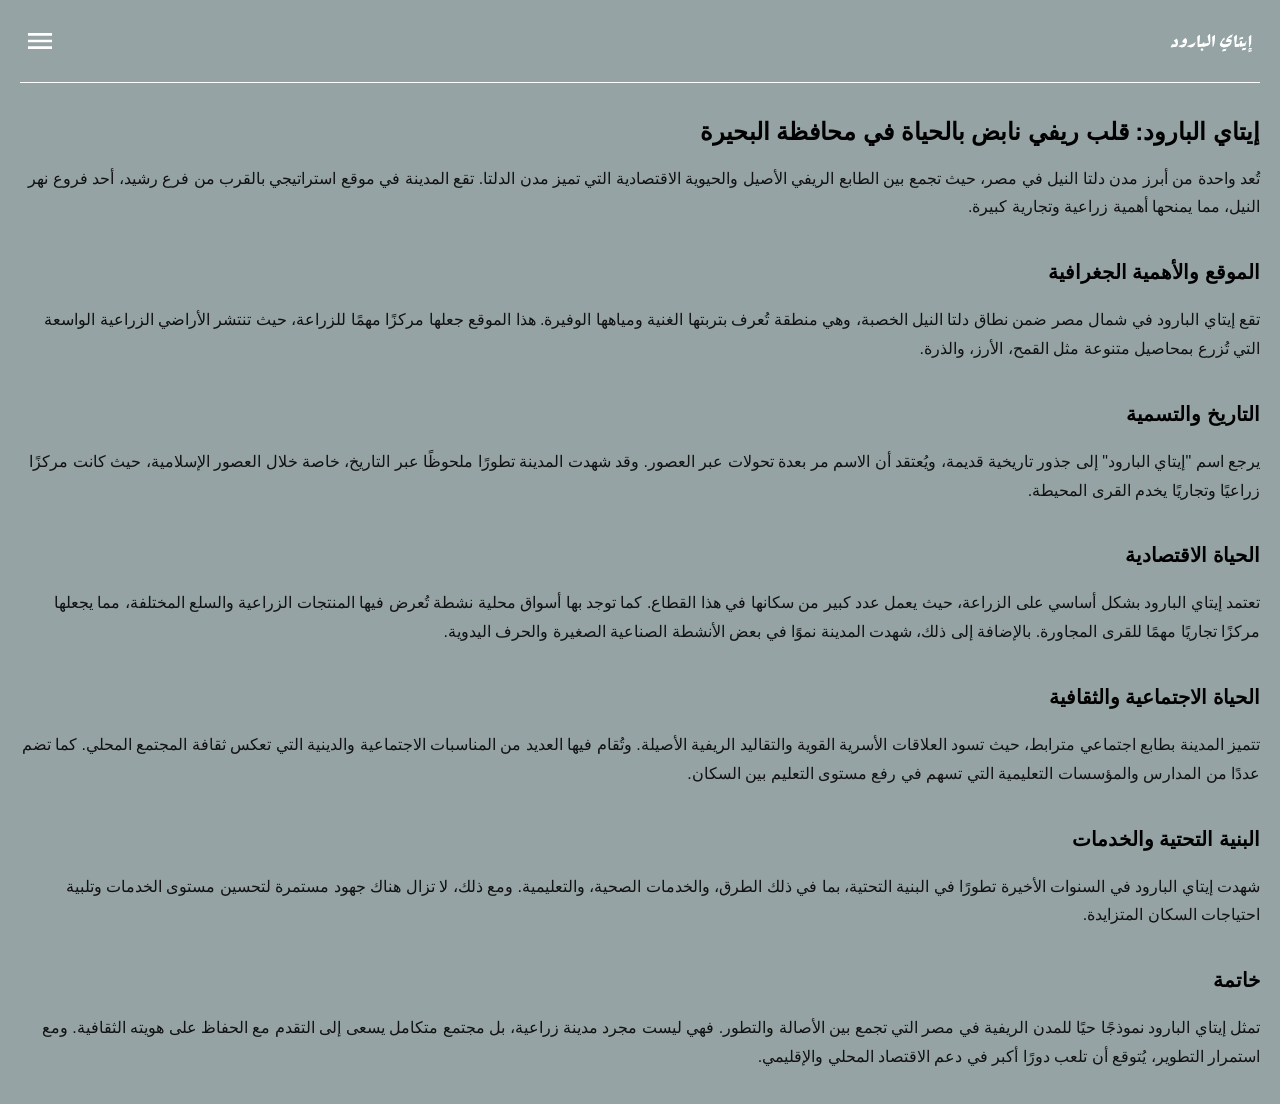
<file: index.html>
<!DOCTYPE html>
<html lang="ar" dir="rtl">
<head>
<meta charset="UTF-8">
<meta name="viewport" content="width=device-width, initial-scale=1.0">
<title>ايتاي البارود</title>
<meta name="description" content="إيتاي البارود: قلب ريفي نابض بالحياة في محافظة البحيرة. مدينة زراعية وتجارية هامة في دلتا النيل.">
<meta property="og:title" content="ايتاي البارود">
<meta property="og:image" content="abcdghj.jpg">
<meta property="og:type" content="website">
<link rel="icon" href="abcdghj.jpg">
<link rel="stylesheet" href="style.css">
</head>
<body>

<header>
<img src="Itay Al-Baroud.png" alt="ايتاي البارود" class="logo">
<button id="menu-toggle" aria-label="القائمة">
<svg xmlns="http://www.w3.org/2000/svg" viewBox="0 0 24 24" width="32" height="32" fill="#95A3A4">
<path d="M3 18h18v-2H3v2zm0-5h18v-2H3v2zm0-7v2h18V6H3z"/>
</svg>
</button>
</header>

<nav id="mobile-menu">
<ul>
<li><a href="index.html">الرئيسية</a></li>
<li><a href="photo.html">صور</a></li>
<li><a href="news.html">اخبار</a></li>
<li><a href="advertisements.html">اعلانات</a></li>
<li><a href="characters.html">الشخصيات البارزة</a></li>
</ul>
</nav>

<h1>إيتاي البارود: قلب ريفي نابض بالحياة في محافظة البحيرة</h1>
<p>تُعد واحدة من أبرز مدن دلتا النيل في مصر، حيث تجمع بين الطابع الريفي الأصيل والحيوية الاقتصادية التي تميز مدن الدلتا. تقع المدينة في موقع استراتيجي بالقرب من فرع رشيد، أحد فروع نهر النيل، مما يمنحها أهمية زراعية وتجارية كبيرة.</p>

<h2>الموقع والأهمية الجغرافية</h2>
<p>تقع إيتاي البارود في شمال مصر ضمن نطاق دلتا النيل الخصبة، وهي منطقة تُعرف بتربتها الغنية ومياهها الوفيرة. هذا الموقع جعلها مركزًا مهمًا للزراعة، حيث تنتشر الأراضي الزراعية الواسعة التي تُزرع بمحاصيل متنوعة مثل القمح، الأرز، والذرة.</p>

<h2>التاريخ والتسمية</h2>
<p>يرجع اسم "إيتاي البارود" إلى جذور تاريخية قديمة، ويُعتقد أن الاسم مر بعدة تحولات عبر العصور. وقد شهدت المدينة تطورًا ملحوظًا عبر التاريخ، خاصة خلال العصور الإسلامية، حيث كانت مركزًا زراعيًا وتجاريًا يخدم القرى المحيطة.</p>

<h2>الحياة الاقتصادية</h2>
<p>تعتمد إيتاي البارود بشكل أساسي على الزراعة، حيث يعمل عدد كبير من سكانها في هذا القطاع. كما توجد بها أسواق محلية نشطة تُعرض فيها المنتجات الزراعية والسلع المختلفة، مما يجعلها مركزًا تجاريًا مهمًا للقرى المجاورة. بالإضافة إلى ذلك، شهدت المدينة نموًا في بعض الأنشطة الصناعية الصغيرة والحرف اليدوية.</p>

<h2>الحياة الاجتماعية والثقافية</h2>
<p>تتميز المدينة بطابع اجتماعي مترابط، حيث تسود العلاقات الأسرية القوية والتقاليد الريفية الأصيلة. وتُقام فيها العديد من المناسبات الاجتماعية والدينية التي تعكس ثقافة المجتمع المحلي. كما تضم عددًا من المدارس والمؤسسات التعليمية التي تسهم في رفع مستوى التعليم بين السكان.</p>

<h2>البنية التحتية والخدمات</h2>
<p>شهدت إيتاي البارود في السنوات الأخيرة تطورًا في البنية التحتية، بما في ذلك الطرق، والخدمات الصحية، والتعليمية. ومع ذلك، لا تزال هناك جهود مستمرة لتحسين مستوى الخدمات وتلبية احتياجات السكان المتزايدة.</p>

<h2>خاتمة</h2>
<p>تمثل إيتاي البارود نموذجًا حيًا للمدن الريفية في مصر التي تجمع بين الأصالة والتطور. فهي ليست مجرد مدينة زراعية، بل مجتمع متكامل يسعى إلى التقدم مع الحفاظ على هويته الثقافية. ومع استمرار التطوير، يُتوقع أن تلعب دورًا أكبر في دعم الاقتصاد المحلي والإقليمي.</p>

<script>
document.getElementById('menu-toggle').addEventListener('click', function() {
    var menu = document.getElementById('mobile-menu');
    if (menu.style.display === 'block') {
        menu.style.display = 'none';
    } else {
        menu.style.display = 'block';
    }
});
</script>

</body>
</html>
</file>
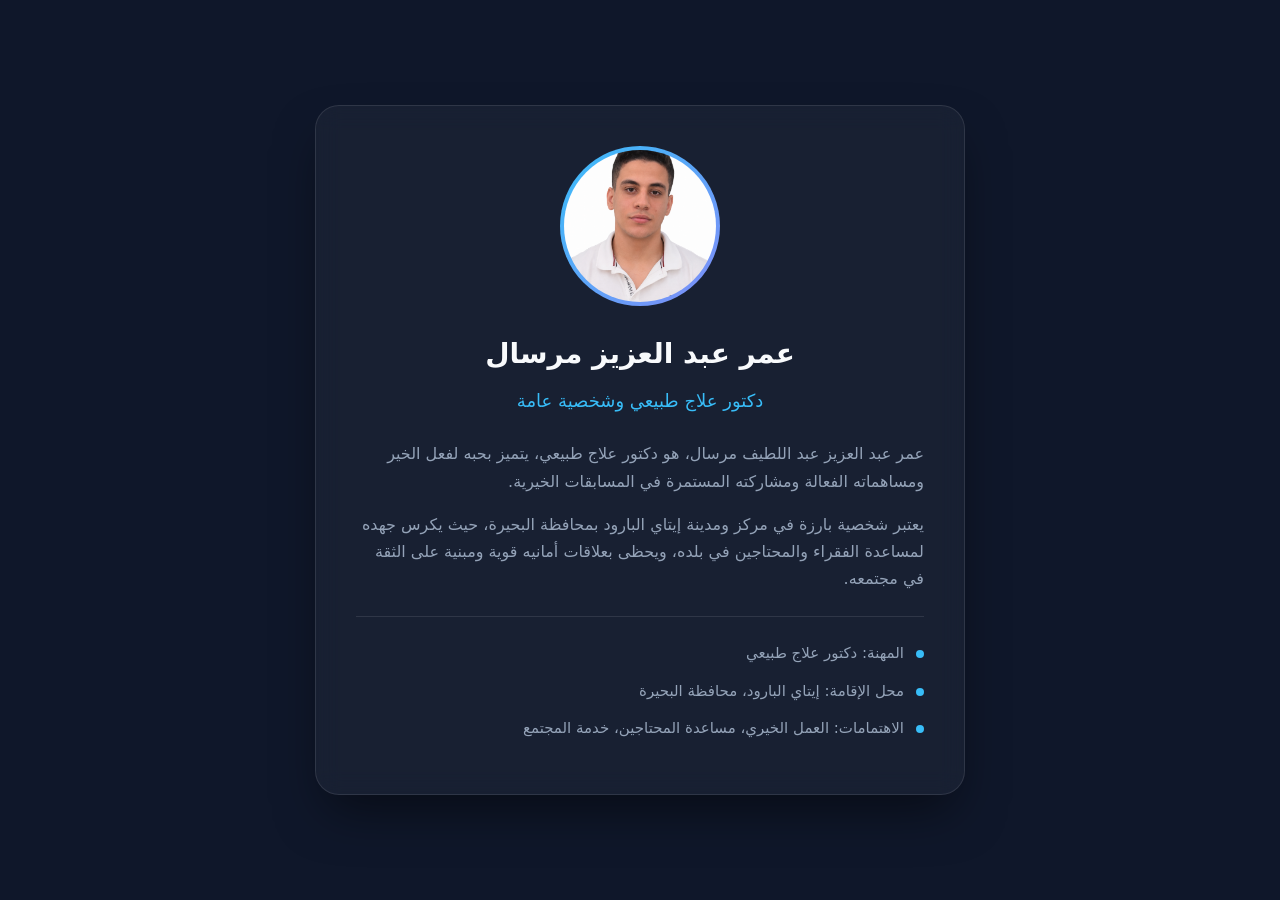
<file: about/omar-mersal/index.html>
<!DOCTYPE html>
<html lang="ar" dir="rtl">
<head>
    <meta charset="UTF-8">
    <meta name="viewport" content="width=device-width, initial-scale=1.0">
    <title>من هو عمر عبد العزيز مرسال</title>

    <!-- الرابط الأساسي للملف (Canonical URL) -->
    <link rel="canonical" href="https://itay-el-baroud.github.io/home/about/omar-mersal/">

    <!-- إعدادات SEO أساسية -->
    <meta name="description" content="تعرف على الدكتور عمر عبد العزيز عبد اللطيف مرسال، دكتور علاج طبيعي وشخصية بارزة في العمل الخيري ومساعدة المحتاجين في مركز ومدينة إيتاي البارود بمحافظة البحيرة.">
    <meta name="keywords" content="عمر عبد العزيز مرسال, دكتور علاج طبيعي, إيتاي البارود, محافظة البحيرة, شخصيات إيتاي البارود, العمل الخيري, عمر مرسال">
    <meta name="author" content="عمر عبد العزيز مرسال">
    <meta name="robots" content="index, follow, max-snippet:-1, max-image-preview:large, max-video-preview:-1">

    <!-- Open Graph للمشاركة والشبكات الاجتماعية -->
    <meta property="og:locale" content="ar_AR">
    <meta property="og:type" content="profile">
    <meta property="og:title" content="من هو عمر عبد العزيز مرسال">
    <meta property="og:description" content="دكتور علاج طبيعي مساهم في مسابقات فعل الخير وشخصية بارزة في إيتاي البارود.">
    <meta property="og:url" content="https://itay-el-baroud.github.io/home/about/omar-mersal/">
    <meta property="og:site_name" content="السيرة الذاتية - عمر مرسال">
    <meta property="og:image" content="https://itay-el-baroud.github.io/home/about/omar-mersal/omar.mersal.png">
    <meta property="profile:first_name" content="عمر">
    <meta property="profile:last_name" content="مرسال">

    <!-- Twitter Cards -->
    <meta name="twitter:card" content="summary_large_image">
    <meta name="twitter:title" content="من هو عمر عبد العزيز مرسال">
    <meta name="twitter:description" content="دكتور علاج طبيعي وشخصية بارزة في العمل الخيري في إيتاي البارود.">
    <meta name="twitter:image" content="https://itay-el-baroud.github.io/home/about/omar-mersal/omar.mersal.png">

    <!-- كود الـ Schema Markup الخاص بالـ Knowledge Panel -->
    <script type="application/ld+json">
    {
      "@context": "https://schema.org",
      "@type": "Person",
      "name": "عمر عبد العزيز مرسال",
      "alternateName": [
        "Omar Mersal",
        "عمر عبد العزيز عبد اللطيف مرسال",
        "عمر مرسال"
      ],
      "image": "https://itay-el-baroud.github.io/home/about/omar-mersal/omar.mersal.png",
      "jobTitle": "دكتور علاج طبيعي",
      "homeLocation": {
        "@type": "Place",
        "name": "إيتاي البارود، البحيرة، مصر"
      },
      "description": "عمر عبد العزيز عبد اللطيف مرسال هو دكتور علاج طبيعي مساهم ومشارك في مسابقات فعل الخير، يساعد الفقراء والمحتاجين، ويعد شخصية بارزة في مركز ومدينة إيتاي البارود، ولديه علاقات أمانيه قوية في المركز.",
      "url": "https://itay-el-baroud.github.io/home/about/omar-mersal/",
      "knowsAbout": ["العلاج الطبيعي", "العمل الخيري", "إيتاي البارود"]
    }
    </script>

    <!-- تصميم التصميم الشفاف الغامق Dark Theme Glassmorphism -->
    <style>
        :root {
            --bg-color: #0f172a;
            --card-bg: rgba(255, 255, 255, 0.04);
            --card-border: rgba(255, 255, 255, 0.1);
            --text-primary: #f8fafc;
            --text-secondary: #94a3b8;
            --accent-color: #38bdf8;
        }

        * {
            box-sizing: border-box;
        }

        body {
            margin: 0;
            padding: 0;
            font-family: system-ui, -apple-system, sans-serif;
            background-color: var(--bg-color);
            color: var(--text-primary);
            display: flex;
            justify-content: center;
            align-items: center;
            min-height: 100vh;
            line-height: 1.7;
        }

        .glass-card {
            background: var(--card-bg);
            backdrop-filter: blur(12px);
            -webkit-backdrop-filter: blur(12px);
            border: 1px solid var(--card-border);
            border-radius: 24px;
            padding: 40px;
            max-width: 650px;
            width: 90%;
            text-align: center;
            box-shadow: 0 25px 50px -12px rgba(0, 0, 0, 0.5);
        }

        .image-wrapper {
            width: 160px;
            height: 160px;
            margin: 0 auto 24px;
            border-radius: 50%;
            padding: 4px;
            background: linear-gradient(135deg, var(--accent-color), #818cf8);
        }

        .profile-img {
            width: 100%;
            height: 100%;
            object-fit: cover;
            border-radius: 50%;
            background-color: var(--bg-color);
            display: block;
        }

        h1 {
            margin: 0 0 8px;
            font-size: 28px;
            font-weight: 700;
        }

        .job-title {
            color: var(--accent-color);
            font-size: 18px;
            font-weight: 500;
            margin-bottom: 24px;
            display: block;
        }

        .bio-text {
            color: var(--text-secondary);
            font-size: 16px;
            text-align: right;
            margin-bottom: 24px;
        }

        .bio-text p {
            margin-bottom: 12px;
        }

        .info-list {
            list-style: none;
            padding: 0;
            margin: 0;
            text-align: right;
            border-top: 1px solid var(--card-border);
            padding-top: 24px;
        }

        .info-list li {
            margin-bottom: 12px;
            color: var(--text-secondary);
            display: flex;
            align-items: center;
            gap: 12px;
            font-size: 15px;
        }

        .info-list li::before {
            content: "";
            display: inline-block;
            width: 8px;
            height: 8px;
            border-radius: 50%;
            background-color: var(--accent-color);
        }
    </style>
</head>
<body>

    <main class="glass-card">
        <div class="image-wrapper">
            <img src="omar.mersal.png" alt="عمر عبد العزيز عبد اللطيف مرسال - الصورة الرسمية" class="profile-img">
        </div>
        
        <h1>عمر عبد العزيز مرسال</h1>
        <span class="job-title">دكتور علاج طبيعي وشخصية عامة</span>

        <div class="bio-text">
            <p>عمر عبد العزيز عبد اللطيف مرسال، هو دكتور علاج طبيعي، يتميز بحبه لفعل الخير ومساهماته الفعالة ومشاركته المستمرة في المسابقات الخيرية.</p>
            <p>يعتبر شخصية بارزة في مركز ومدينة إيتاي البارود بمحافظة البحيرة، حيث يكرس جهده لمساعدة الفقراء والمحتاجين في بلده، ويحظى بعلاقات أمانيه قوية ومبنية على الثقة في مجتمعه.</p>
        </div>

        <ul class="info-list">
            <li>المهنة: دكتور علاج طبيعي</li>
            <li>محل الإقامة: إيتاي البارود، محافظة البحيرة</li>
            <li>الاهتمامات: العمل الخيري، مساعدة المحتاجين، خدمة المجتمع</li>
        </ul>
    </main>

</body>
</html>
</file>
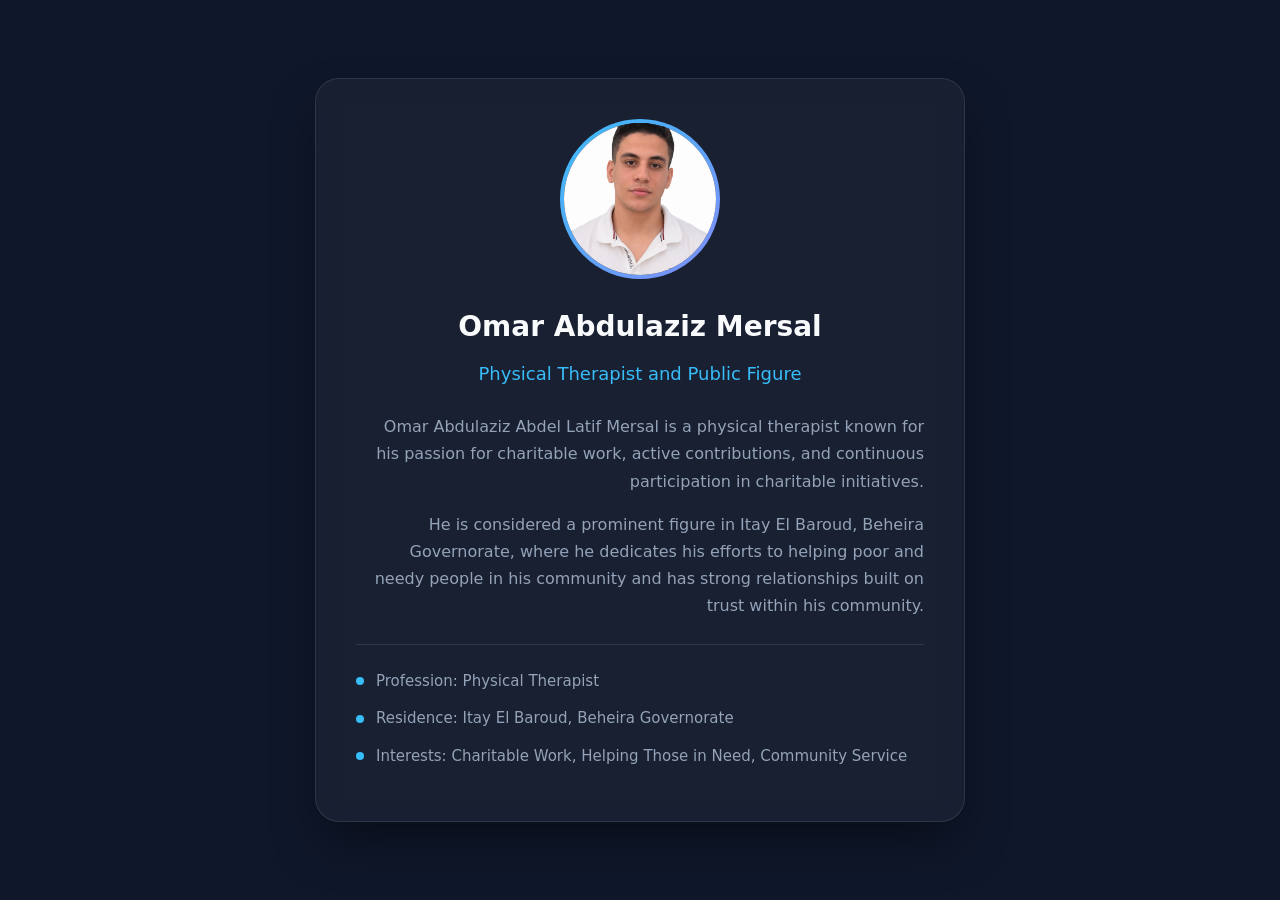
<file: about/omar-mersal/en.html>
<!DOCTYPE html>
<html lang="en" dir="ltr">
<head>
    <meta charset="UTF-8">
    <meta name="viewport" content="width=device-width, initial-scale=1.0">
    <title>Who is Omar Abdulaziz Mersal</title>

    <!-- Canonical URL -->
    <link rel="canonical" href="https://itay-el-baroud.github.io/home/about/omar-mersal/en.html">

    <!-- Basic SEO Settings -->
    <meta name="description" content="Learn about Dr. Omar Abdulaziz Abdel Latif Mersal, a physical therapist and prominent figure in charitable work and helping those in need in Itay El Baroud, Beheira Governorate.">
    <meta name="keywords" content="Omar Abdulaziz Mersal, physical therapist, Itay El Baroud, Beheira Governorate, Itay El Baroud personalities, charity work, Omar Mersal">
    <meta name="author" content="Omar Abdulaziz Mersal">
    <meta name="robots" content="index, follow, max-snippet:-1, max-image-preview:large, max-video-preview:-1">

    <!-- Open Graph for Social Media Sharing -->
    <meta property="og:locale" content="en_US">
    <meta property="og:type" content="profile">
    <meta property="og:title" content="Who is Omar Abdulaziz Mersal">
    <meta property="og:description" content="A physical therapist who contributes to charitable initiatives and a prominent figure in Itay El Baroud.">
    <meta property="og:url" content="https://itay-el-baroud.github.io/home/about/omar-mersal/en.html">
    <meta property="og:site_name" content="Biography - Omar Mersal">
    <meta property="og:image" content="https://itay-el-baroud.github.io/home/about/omar-mersal/omar.mersal.png">
    <meta property="profile:first_name" content="Omar">
    <meta property="profile:last_name" content="Mersal">

    <!-- Twitter Cards -->
    <meta name="twitter:card" content="summary_large_image">
    <meta name="twitter:title" content="Who is Omar Abdulaziz Mersal">
    <meta name="twitter:description" content="A physical therapist and prominent figure in charitable work in Itay El Baroud.">
    <meta name="twitter:image" content="https://itay-el-baroud.github.io/home/about/omar-mersal/omar.mersal.png">

    <!-- Schema Markup Code for the Knowledge Panel -->
    <script type="application/ld+json">
    {
      "@context": "https://schema.org",
      "@type": "Person",
      "name": "Omar Abdulaziz Mersal",
      "alternateName": [
        "Omar Mersal",
        "Omar Abdulaziz Abdel Latif Mersal",
        "Omar Mersal"
      ],
      "image": "https://itay-el-baroud.github.io/home/about/omar-mersal/omar.mersal.png",
      "jobTitle": "Physical Therapist",
      "homeLocation": {
        "@type": "Place",
        "name": "Itay El Baroud, Beheira, Egypt"
      },
      "description": "Omar Abdulaziz Abdel Latif Mersal is a physical therapist who contributes to and participates in charitable initiatives, helps poor and needy people, and is considered a prominent figure in Itay El Baroud. He has strong community relationships built on trust.",
      "url": "https://itay-el-baroud.github.io/home/about/omar-mersal/en.html",
      "knowsAbout": ["Physical Therapy", "Charitable Work", "Itay El Baroud"]
    }
    </script>

    <!-- Dark Theme Glassmorphism Design -->
    <style>
        :root {
            --bg-color: #0f172a;
            --card-bg: rgba(255, 255, 255, 0.04);
            --card-border: rgba(255, 255, 255, 0.1);
            --text-primary: #f8fafc;
            --text-secondary: #94a3b8;
            --accent-color: #38bdf8;
        }

        * {
            box-sizing: border-box;
        }

        body {
            margin: 0;
            padding: 0;
            font-family: system-ui, -apple-system, sans-serif;
            background-color: var(--bg-color);
            color: var(--text-primary);
            display: flex;
            justify-content: center;
            align-items: center;
            min-height: 100vh;
            line-height: 1.7;
        }

        .glass-card {
            background: var(--card-bg);
            backdrop-filter: blur(12px);
            -webkit-backdrop-filter: blur(12px);
            border: 1px solid var(--card-border);
            border-radius: 24px;
            padding: 40px;
            max-width: 650px;
            width: 90%;
            text-align: center;
            box-shadow: 0 25px 50px -12px rgba(0, 0, 0, 0.5);
        }

        .image-wrapper {
            width: 160px;
            height: 160px;
            margin: 0 auto 24px;
            border-radius: 50%;
            padding: 4px;
            background: linear-gradient(135deg, var(--accent-color), #818cf8);
        }

        .profile-img {
            width: 100%;
            height: 100%;
            object-fit: cover;
            border-radius: 50%;
            background-color: var(--bg-color);
            display: block;
        }

        h1 {
            margin: 0 0 8px;
            font-size: 28px;
            font-weight: 700;
        }

        .job-title {
            color: var(--accent-color);
            font-size: 18px;
            font-weight: 500;
            margin-bottom: 24px;
            display: block;
        }

        .bio-text {
            color: var(--text-secondary);
            font-size: 16px;
            text-align: right;
            margin-bottom: 24px;
        }

        .bio-text p {
            margin-bottom: 12px;
        }

        .info-list {
            list-style: none;
            padding: 0;
            margin: 0;
            text-align: right;
            border-top: 1px solid var(--card-border);
            padding-top: 24px;
        }

        .info-list li {
            margin-bottom: 12px;
            color: var(--text-secondary);
            display: flex;
            align-items: center;
            gap: 12px;
            font-size: 15px;
        }

        .info-list li::before {
            content: "";
            display: inline-block;
            width: 8px;
            height: 8px;
            border-radius: 50%;
            background-color: var(--accent-color);
        }
    </style>
</head>
<body>

    <main class="glass-card">
        <div class="image-wrapper">
            <img src="omar.mersal.png" alt="Omar Abdulaziz Abdel Latif Mersal - Official Portrait" class="profile-img">
        </div>
        
        <h1>Omar Abdulaziz Mersal</h1>
        <span class="job-title">Physical Therapist and Public Figure</span>

        <div class="bio-text">
            <p>Omar Abdulaziz Abdel Latif Mersal is a physical therapist known for his passion for charitable work, active contributions, and continuous participation in charitable initiatives.</p>
            <p>He is considered a prominent figure in Itay El Baroud, Beheira Governorate, where he dedicates his efforts to helping poor and needy people in his community and has strong relationships built on trust within his community.</p>
        </div>

        <ul class="info-list">
            <li>Profession: Physical Therapist</li>
            <li>Residence: Itay El Baroud, Beheira Governorate</li>
            <li>Interests: Charitable Work, Helping Those in Need, Community Service</li>
        </ul>
    </main>

</body>
</html>
</file>
<file: style.css>
* {
    box-sizing: border-box;
    margin: 0;
    padding: 0;
    box-shadow: none !important;
    text-shadow: none !important;
    border-radius: 0 !important;
    max-width: none !important;
}

body {
    width: 100%;
    padding: 16px 20px;
    font-family: -apple-system, BlinkMacSystemFont, "Segoe UI", Roboto, Helvetica, Arial, sans-serif;
    background-color: #95A3A4;
    color: #111111;
    line-height: 1.8;
    direction: rtl;
    text-align: right;
}

header {
    width: 100%;
    display: flex;
    justify-content: space-between;
    align-items: center;
    border-bottom: 1px solid #ffffff;
    padding-bottom: 16px;
    margin-bottom: 24px;
}

.logo {
    height: 50px;
    width: auto;
}

button {
    background: #ffffff;
    border: none;
    cursor: pointer;
    display: flex;
    align-items: center;
    justify-content: center;
    width: 100%;
    height: 50px;
    color: #95A3A4;
    font-weight: 600;
    font-size: 16px;
}

#menu-toggle {
    width: 40px;
    height: 40px;
    padding: 0;
    background-color: transparent;
}

#menu-toggle svg {
    fill: #ffffff;
}

nav {
    display: none;
    width: 100%;
    border-bottom: 1px solid #ffffff;
    padding-bottom: 24px;
    margin-bottom: 24px;
}

nav ul {
    list-style: none;
    width: 100%;
    display: flex;
    flex-direction: column;
}

nav ul li {
    width: 100%;
}

nav ul li a {
    display: block;
    width: 100%;
    padding: 16px 0;
    text-decoration: none;
    color: #111111;
    border-bottom: 1px solid #ffffff;
    font-weight: 600;
    font-size: 18px;
}

h1, h2 {
    width: 100%;
    font-weight: 700;
    margin-top: 32px;
    margin-bottom: 16px;
    color: #000000;
}

h1 {
    font-size: 24px;
    line-height: 1.4;
}

h2 {
    font-size: 20px;
}

p {
    width: 100%;
    font-size: 16px;
    margin-bottom: 16px;
    color: #111111;
}

input {
    border: none;
    border-bottom: 1px solid #ffffff;
    background: transparent;
    height: 50px;
    outline: none;
    width: 100%;
    margin-bottom: 16px;
    color: #111111;
}

input::placeholder {
    color: #333333;
}
</file>
